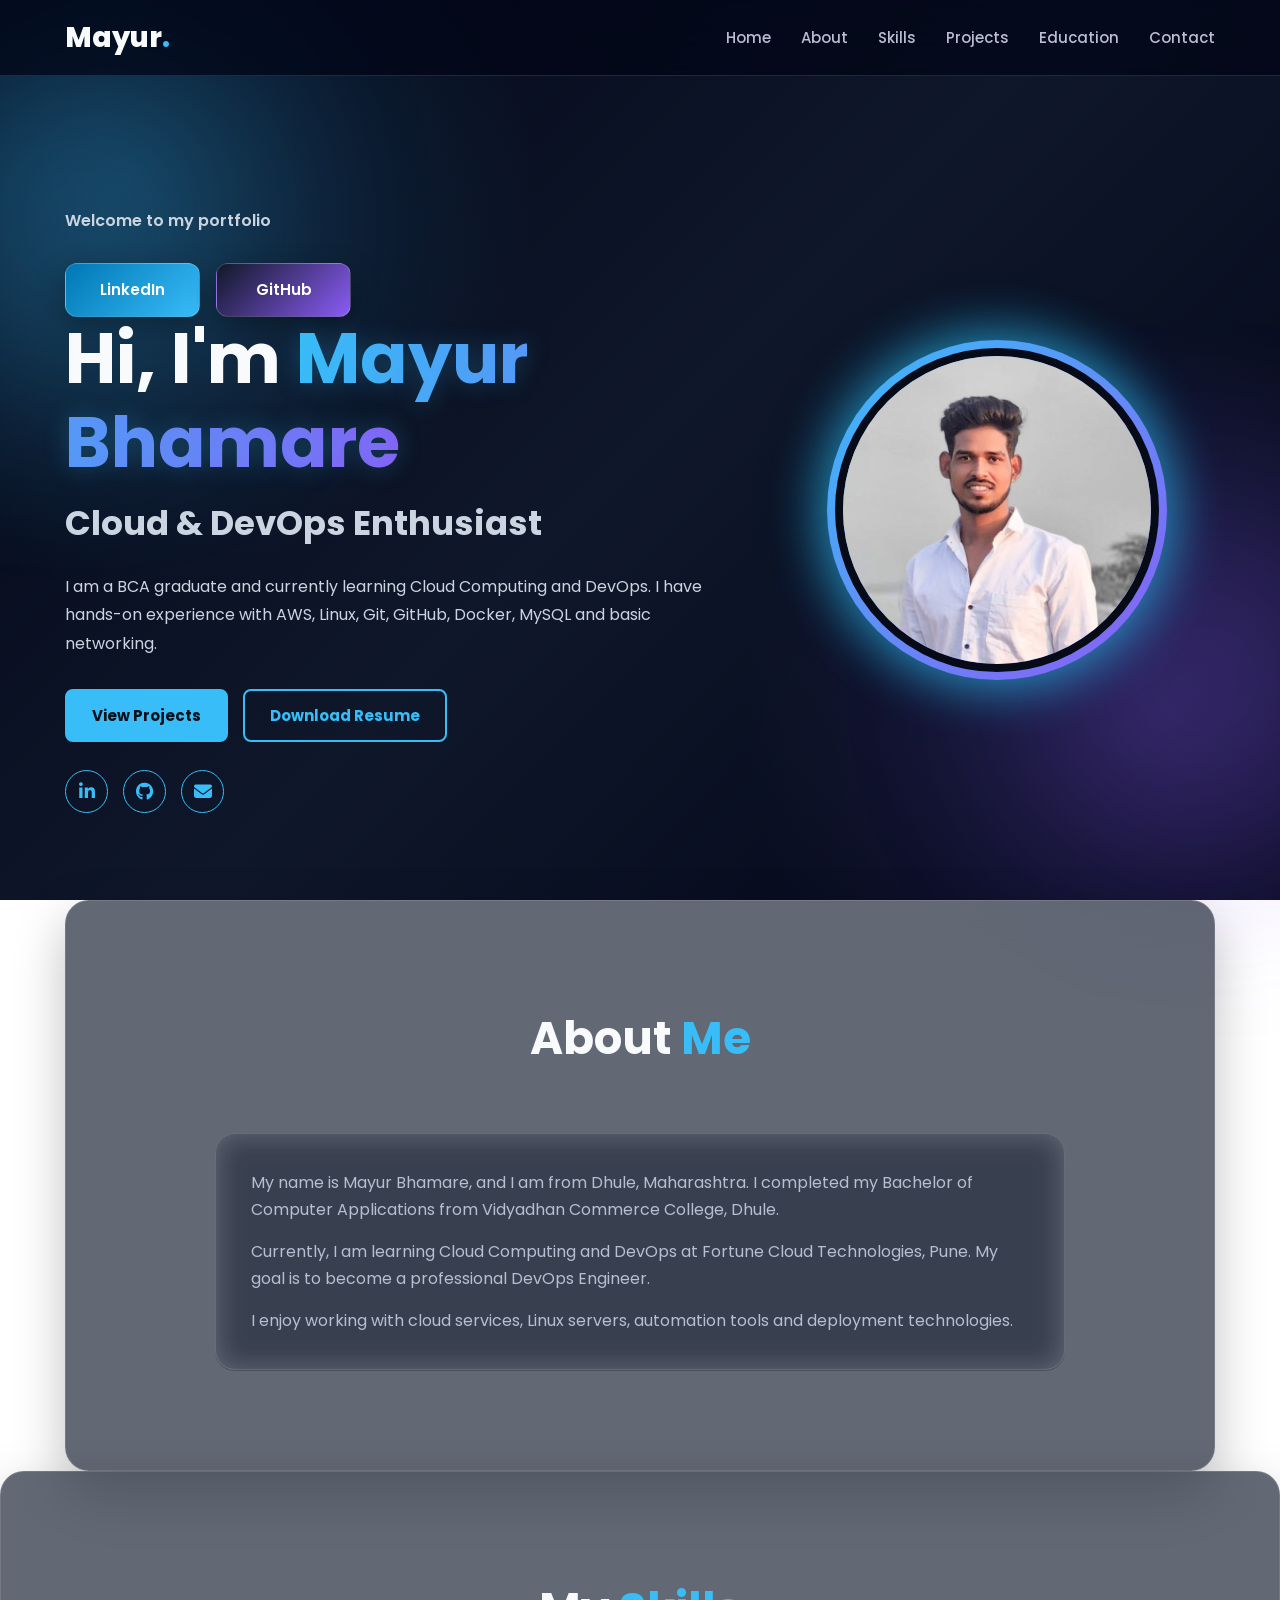
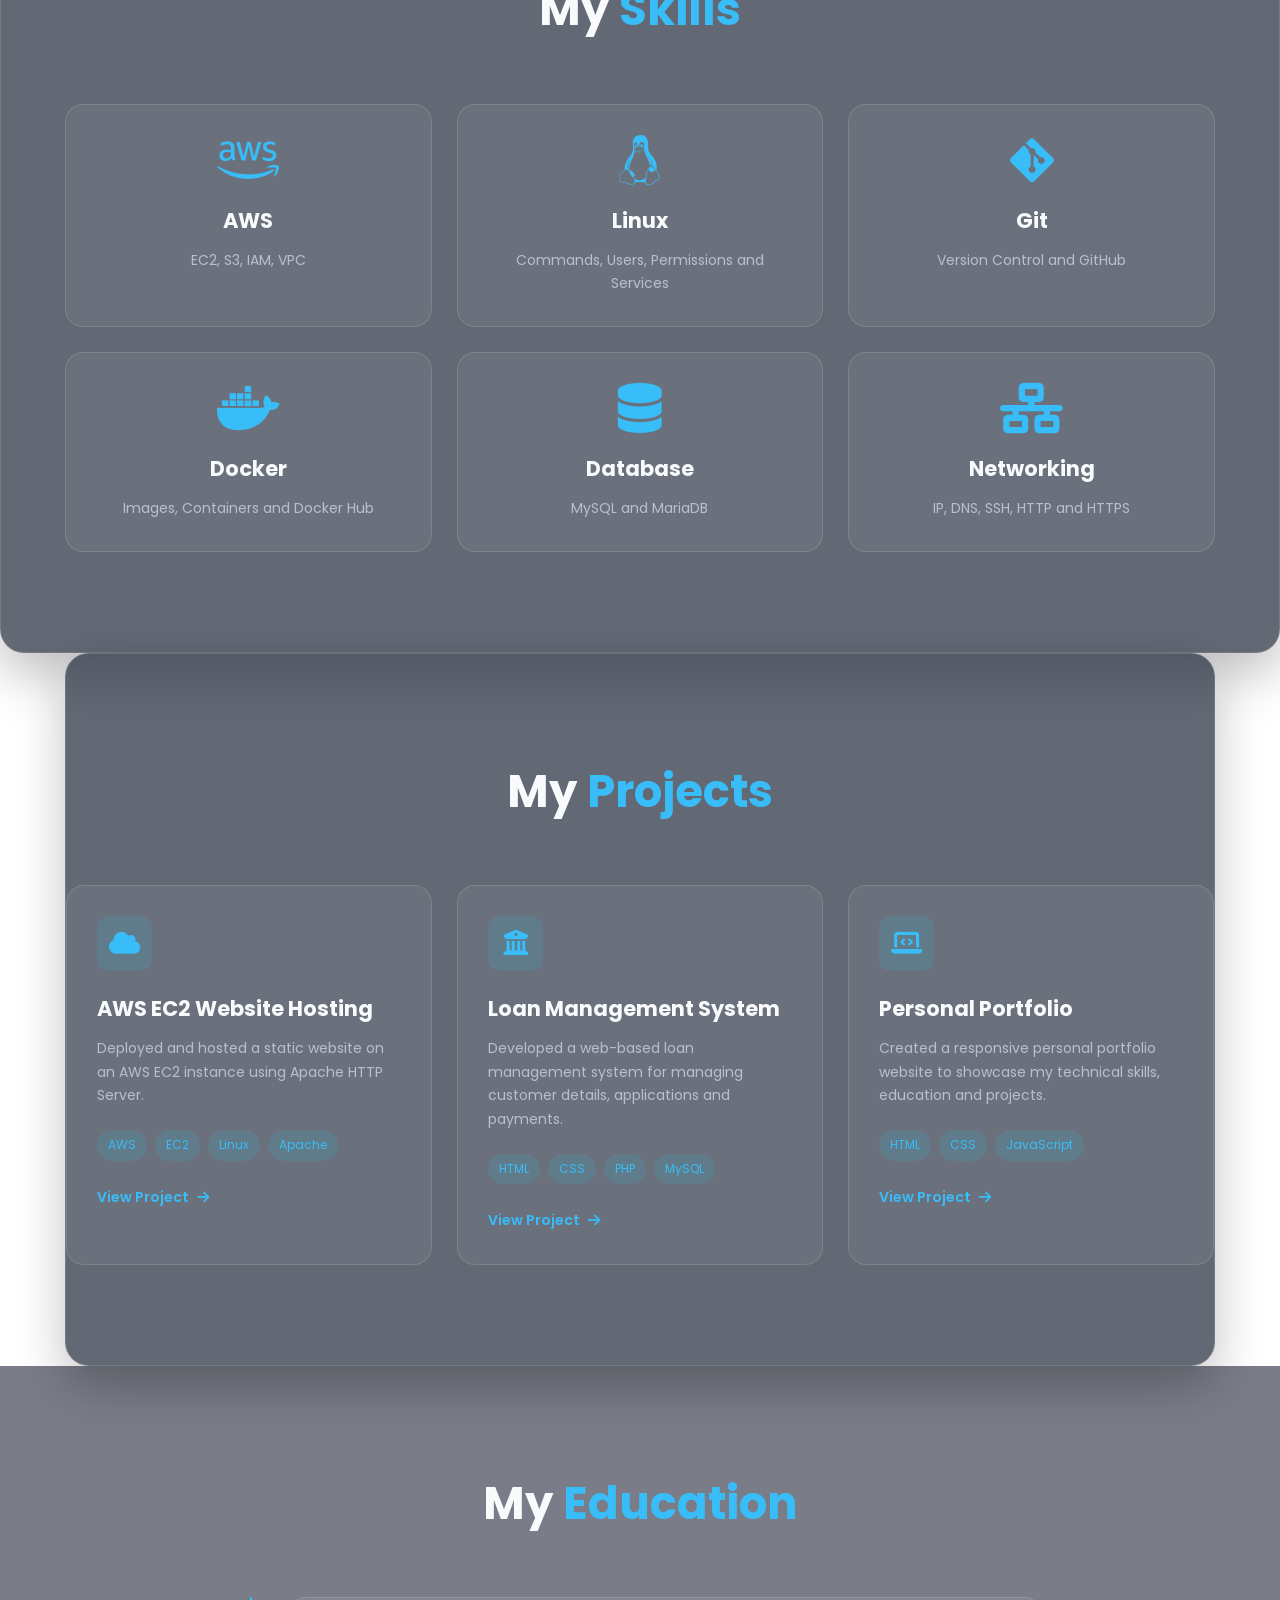
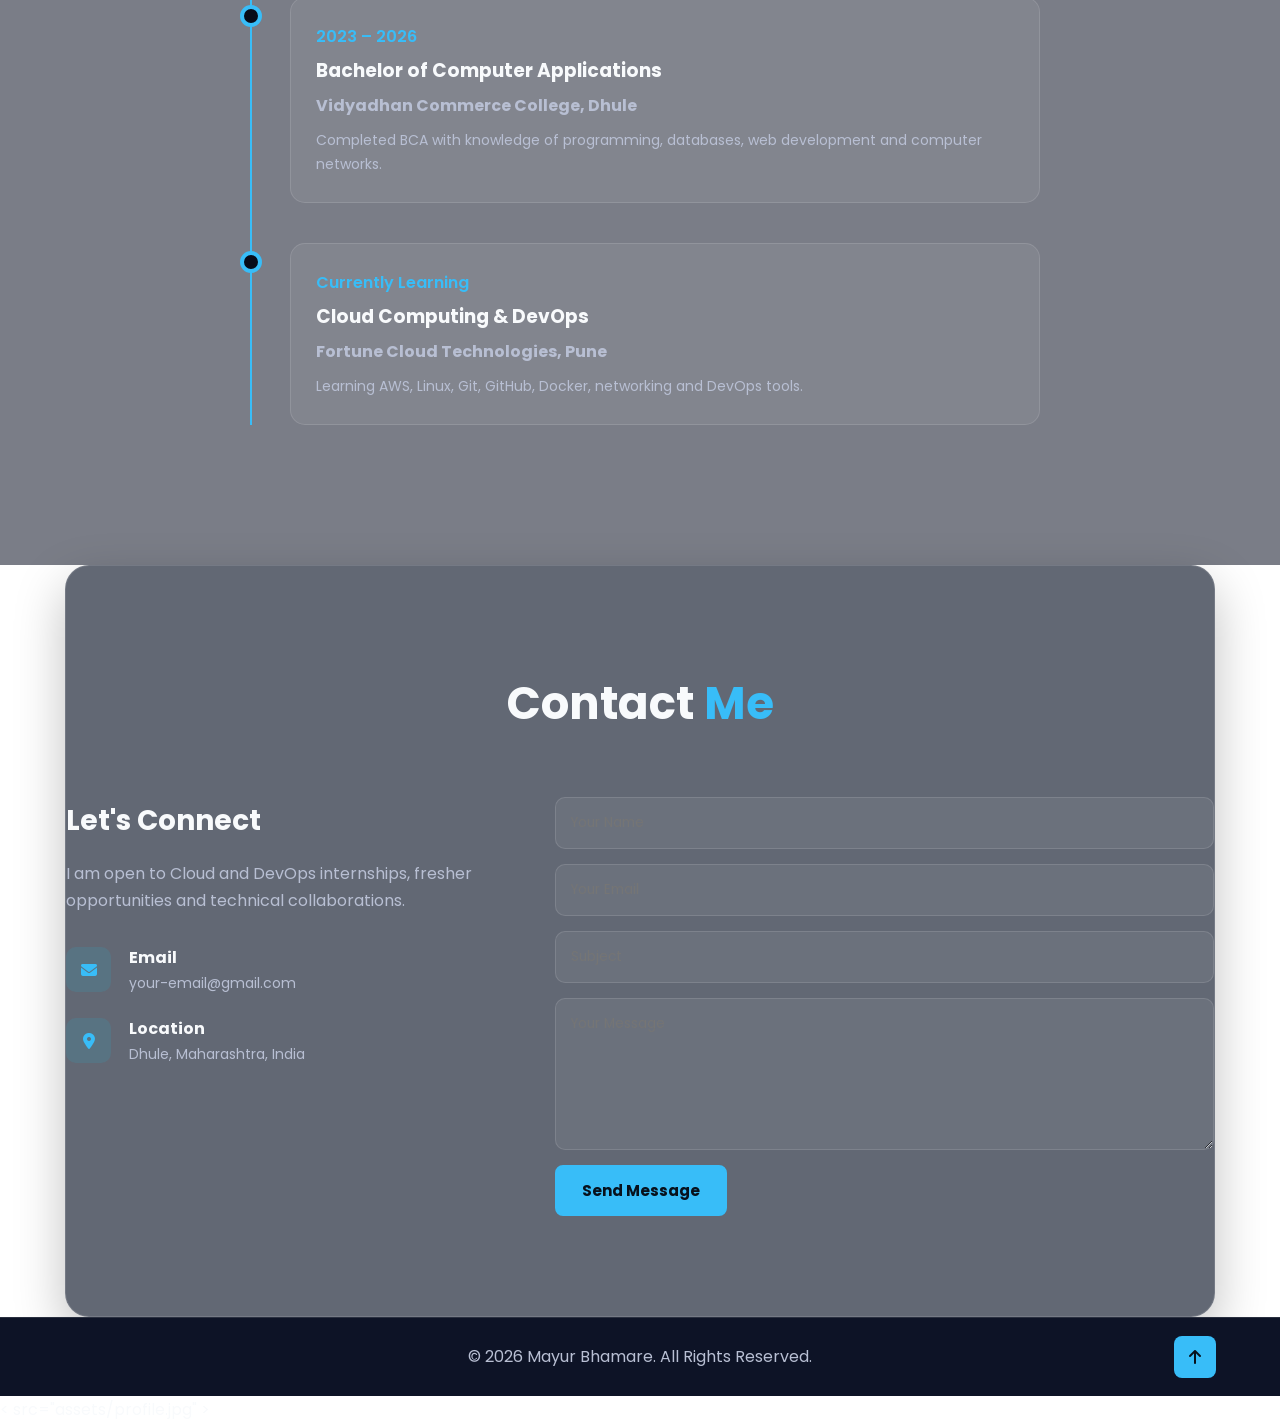
<file: index.html>
<!DOCTYPE html>
<html lang="en">
<head>
    <meta charset="UTF-8">

    <meta name="viewport" content="width=device-width, initial-scale=1.0">

    <title>Mayur Bhamare | Cloud & DevOps Portfolio</title>

    <link rel="stylesheet" href="style.css">

    <!-- Font Awesome Icons -->
    <link
        rel="stylesheet"
        href="https://cdnjs.cloudflare.com/ajax/libs/font-awesome/6.5.2/css/all.min.css"
    >
</head>

<body>

    <!-- Navbar -->
    <header>
        <nav class="navbar">

            <a href="#home" class="logo">
                Mayur<span>.</span>
            </a>

            <ul class="nav-links" id="navLinks">
                <li><a href="#home">Home</a></li>
                <li><a href="#about">About</a></li>
                <li><a href="#skills">Skills</a></li>
                <li><a href="#projects">Projects</a></li>
                <li><a href="#education">Education</a></li>
                <li><a href="#contact">Contact</a></li>
            </ul>

            <div class="menu-icon" id="menuIcon">
                <i class="fa-solid fa-bars"></i>
            </div>

        </nav>
    </header>

    <!-- Home Section -->
    <section class="home" id="home">

        <div class="home-content">

            <p class="welcome-text">Welcome to my portfolio</p>

<div class="social-buttons">

    <a href="https://www.linkedin.com/in/mayur-bhamare-244162415"
       target="_blank"
       rel="noopener noreferrer"
       class="social-btn linkedin-btn">
        LinkedIn
    </a>

    <a href="https://github.com/mayurbhamare376-ship-it"
       target="_blank"
       rel="noopener noreferrer"
       class="social-btn github-btn">
        GitHub
    </a>

</div>
            <h1>
                Hi, I'm <span>Mayur Bhamare</span>
            </h1>

            <h2>
                Cloud & DevOps Enthusiast
            </h2>

            <p>
                I am a BCA graduate and currently learning Cloud Computing
                and DevOps. I have hands-on experience with AWS, Linux,
                Git, GitHub, Docker, MySQL and basic networking.
            </p>

            <div class="home-buttons">

                <a href="#projects" class="btn">
                    View Projects
                </a>

                <a
                    href="assets/resume.pdf"
                    class="btn btn-outline"
                    download
                >
                    Download Resume
                </a>

            </div>

            <div class="social-icons">

                <a
                    href=https://www.linkedin.com/in/mayur-bhamare-244162415?utm_source=share_via&utm_content=profile&utm_medium=member_android"/"
                    target="_blank"
                    aria-label="LinkedIn"
                >
                    <i class="fa-brands fa-linkedin-in"></i>
                </a>

                <a
                    href="https://github.com/"
                    target="_blank"
                    aria-label="GitHub"
                >
                    <i class="fa-brands fa-github"></i>
                </a>

                <a
                    href="mailto:mayurbhamare376@gmail.com"
                    aria-label="Email"
                >
                    <i class="fa-solid fa-envelope"></i>
                </a>

            </div>

        </div>

        <div class="home-image">
            <div class="image-border">
                <img
                    src="assets/profile.jpg"
                    alt="Mayur Bhamare Profile Photo"
                >
            </div>
        </div>

    </section>

    <!-- About Section -->
    <section class="section" id="about">

        <h2 class="section-title">
            About <span>Me</span>
        </h2>

        <div class="about-container">

            <div class="about-card">

                <p>
                    My name is Mayur Bhamare, and I am from Dhule,
                    Maharashtra. I completed my Bachelor of Computer
                    Applications from Vidyadhan Commerce College, Dhule.
                </p>

                <p>
                    Currently, I am learning Cloud Computing and DevOps
                    at Fortune Cloud Technologies, Pune. My goal is to
                    become a professional DevOps Engineer.
                </p>

                <p>
                    I enjoy working with cloud services, Linux servers,
                    automation tools and deployment technologies.
                </p>

            </div>

        </div>

    </section>

    <!-- Skills Section -->
    <section class="section skills-section" id="skills">

        <h2 class="section-title">
            My <span>Skills</span>
        </h2>

        <div class="skills-container">

            <div class="skill-card">
                <i class="fa-brands fa-aws"></i>
                <h3>AWS</h3>
                <p>EC2, S3, IAM, VPC</p>
            </div>

            <div class="skill-card">
                <i class="fa-brands fa-linux"></i>
                <h3>Linux</h3>
                <p>Commands, Users, Permissions and Services</p>
            </div>

            <div class="skill-card">
                <i class="fa-brands fa-git-alt"></i>
                <h3>Git</h3>
                <p>Version Control and GitHub</p>
            </div>

            <div class="skill-card">
                <i class="fa-brands fa-docker"></i>
                <h3>Docker</h3>
                <p>Images, Containers and Docker Hub</p>
            </div>

            <div class="skill-card">
                <i class="fa-solid fa-database"></i>
                <h3>Database</h3>
                <p>MySQL and MariaDB</p>
            </div>

            <div class="skill-card">
                <i class="fa-solid fa-network-wired"></i>
                <h3>Networking</h3>
                <p>IP, DNS, SSH, HTTP and HTTPS</p>
            </div>

        </div>

    </section>

    <!-- Projects Section -->
    <section class="section" id="projects">

        <h2 class="section-title">
            My <span>Projects</span>
        </h2>

        <div class="projects-container">

            <div class="project-card">

                <div class="project-icon">
                    <i class="fa-solid fa-cloud"></i>
                </div>

                <h3>AWS EC2 Website Hosting</h3>

                <p>
                    Deployed and hosted a static website on an AWS EC2
                    instance using Apache HTTP Server.
                </p>

                <div class="project-tags">
                    <span>AWS</span>
                    <span>EC2</span>
                    <span>Linux</span>
                    <span>Apache</span>
                </div>

                <a href="#" class="project-link">
                    View Project
                    <i class="fa-solid fa-arrow-right"></i>
                </a>

            </div>

            <div class="project-card">

                <div class="project-icon">
                    <i class="fa-solid fa-building-columns"></i>
                </div>

                <h3>Loan Management System</h3>

                <p>
                    Developed a web-based loan management system for
                    managing customer details, applications and payments.
                </p>

                <div class="project-tags">
                    <span>HTML</span>
                    <span>CSS</span>
                    <span>PHP</span>
                    <span>MySQL</span>
                </div>

                <a href="#" class="project-link">
                    View Project
                    <i class="fa-solid fa-arrow-right"></i>
                </a>

            </div>

            <div class="project-card">

                <div class="project-icon">
                    <i class="fa-solid fa-laptop-code"></i>
                </div>

                <h3>Personal Portfolio</h3>

                <p>
                    Created a responsive personal portfolio website to
                    showcase my technical skills, education and projects.
                </p>

                <div class="project-tags">
                    <span>HTML</span>
                    <span>CSS</span>
                    <span>JavaScript</span>
                </div>

                <a href="#" class="project-link">
                    View Project
                    <i class="fa-solid fa-arrow-right"></i>
                </a>

            </div>

        </div>

    </section>

    <!-- Education Section -->
    <section class="section education-section" id="education">

        <h2 class="section-title">
            My <span>Education</span>
        </h2>

        <div class="timeline">

            <div class="timeline-item">

                <span class="timeline-dot"></span>

                <div class="timeline-content">

                    <p class="year">2023 – 2026</p>

                    <h3>Bachelor of Computer Applications</h3>

                    <h4>Vidyadhan Commerce College, Dhule</h4>

                    <p>
                        Completed BCA with knowledge of programming,
                        databases, web development and computer networks.
                    </p>

                </div>

            </div>

            <div class="timeline-item">

                <span class="timeline-dot"></span>

                <div class="timeline-content">

                    <p class="year">Currently Learning</p>

                    <h3>Cloud Computing & DevOps</h3>

                    <h4>Fortune Cloud Technologies, Pune</h4>

                    <p>
                        Learning AWS, Linux, Git, GitHub, Docker,
                        networking and DevOps tools.
                    </p>

                </div>

            </div>

        </div>

    </section>

    <!-- Contact Section -->
    <section class="section contact-section" id="contact">

        <h2 class="section-title">
            Contact <span>Me</span>
        </h2>

        <div class="contact-container">

            <div class="contact-info">

                <h3>Let's Connect</h3>

                <p>
                    I am open to Cloud and DevOps internships,
                    fresher opportunities and technical collaborations.
                </p>

                <div class="contact-item">
                    <i class="fa-solid fa-envelope"></i>

                    <div>
                        <h4>Email</h4>
                        <p>your-email@gmail.com</p>
                    </div>
                </div>

                <div class="contact-item">
                    <i class="fa-solid fa-location-dot"></i>

                    <div>
                        <h4>Location</h4>
                        <p>Dhule, Maharashtra, India</p>
                    </div>
                </div>

            </div>

            <form class="contact-form">

                <input
                    type="text"
                    placeholder="Your Name"
                    required
                >

                <input
                    type="email"
                    placeholder="Your Email"
                    required
                >

                <input
                    type="text"
                    placeholder="Subject"
                    required
                >

                <textarea
                    rows="6"
                    placeholder="Your Message"
                    required
                ></textarea>

                <button type="submit" class="btn">
                    Send Message
                </button>

            </form>

        </div>

    </section>

    <!-- Footer -->
    <footer>

        <p>
            © <span id="currentYear"></span> Mayur Bhamare.
            All Rights Reserved.
        </p>

        <a href="#home" class="top-button">
            <i class="fa-solid fa-arrow-up"></i>
        </a>

    </footer>

    <script src="script.js"></script>

</body>
</html>
< src="assets/profile.jpg" >
</file>
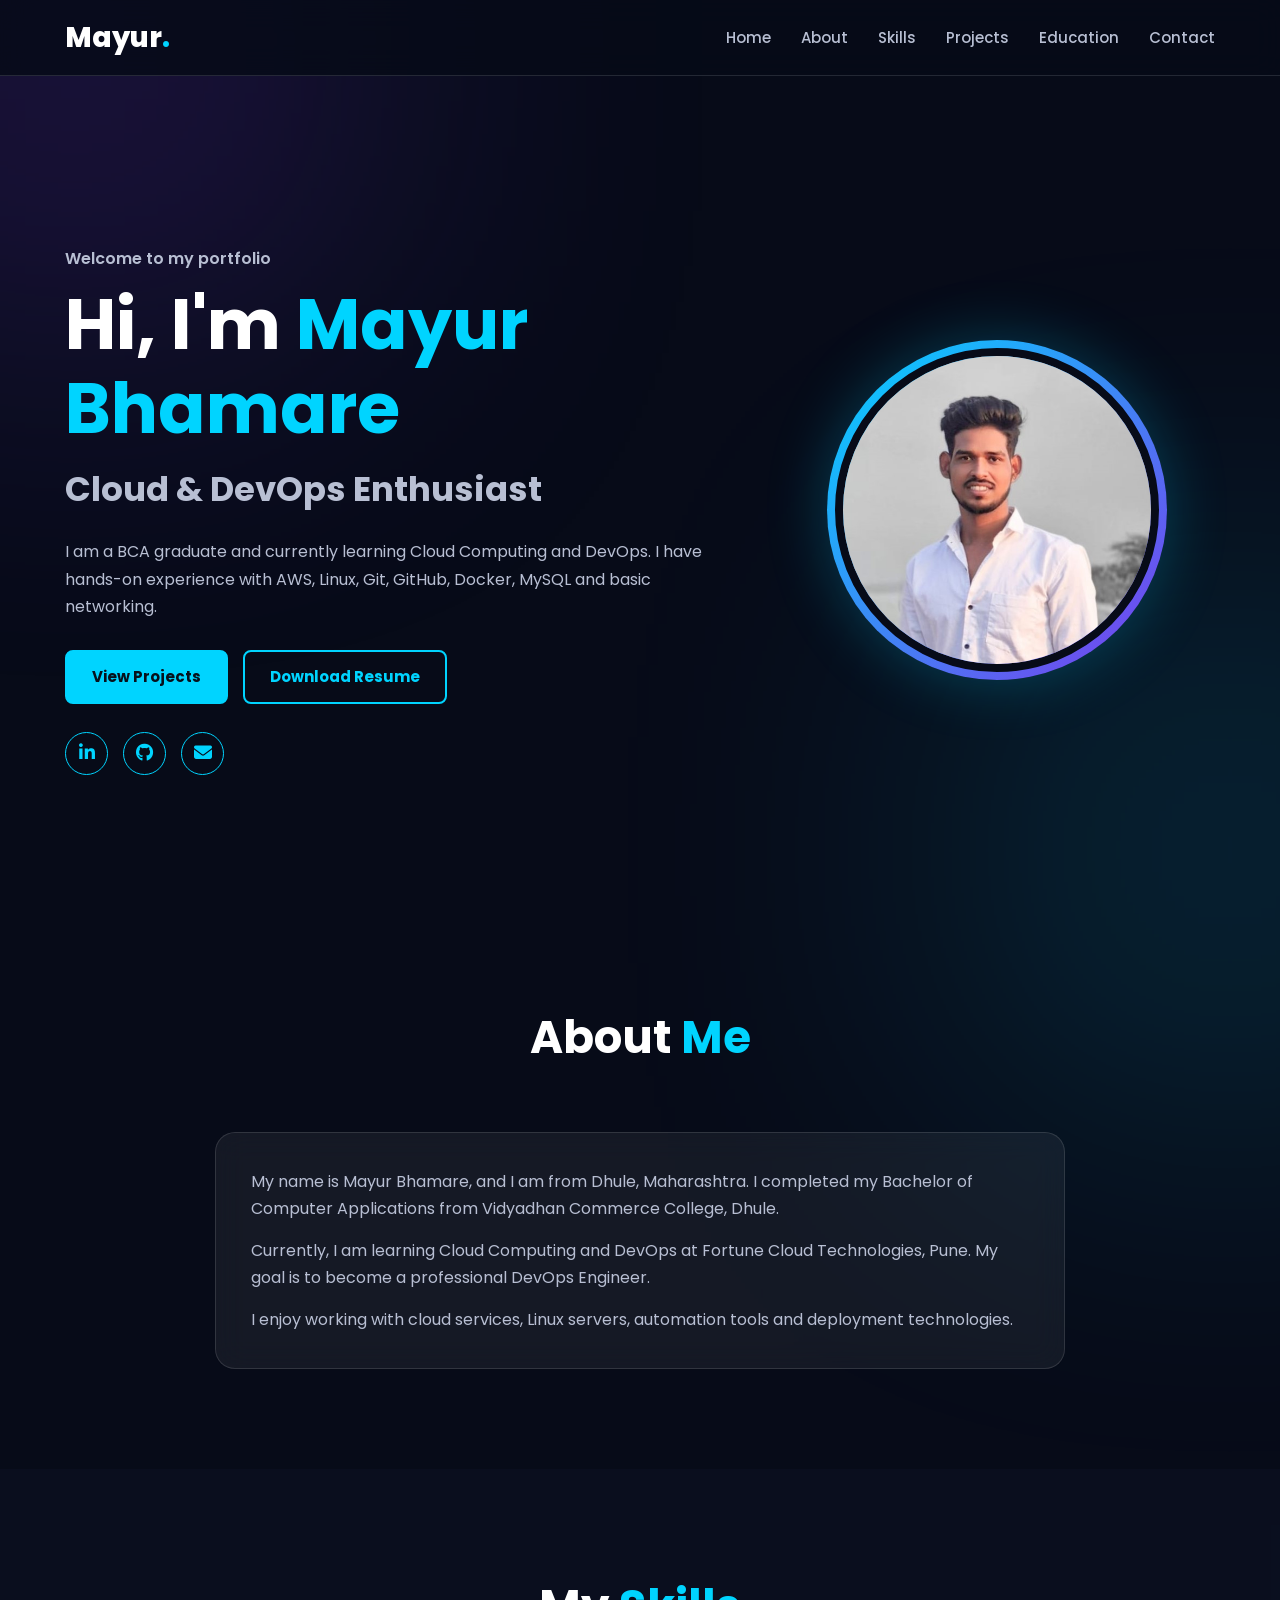
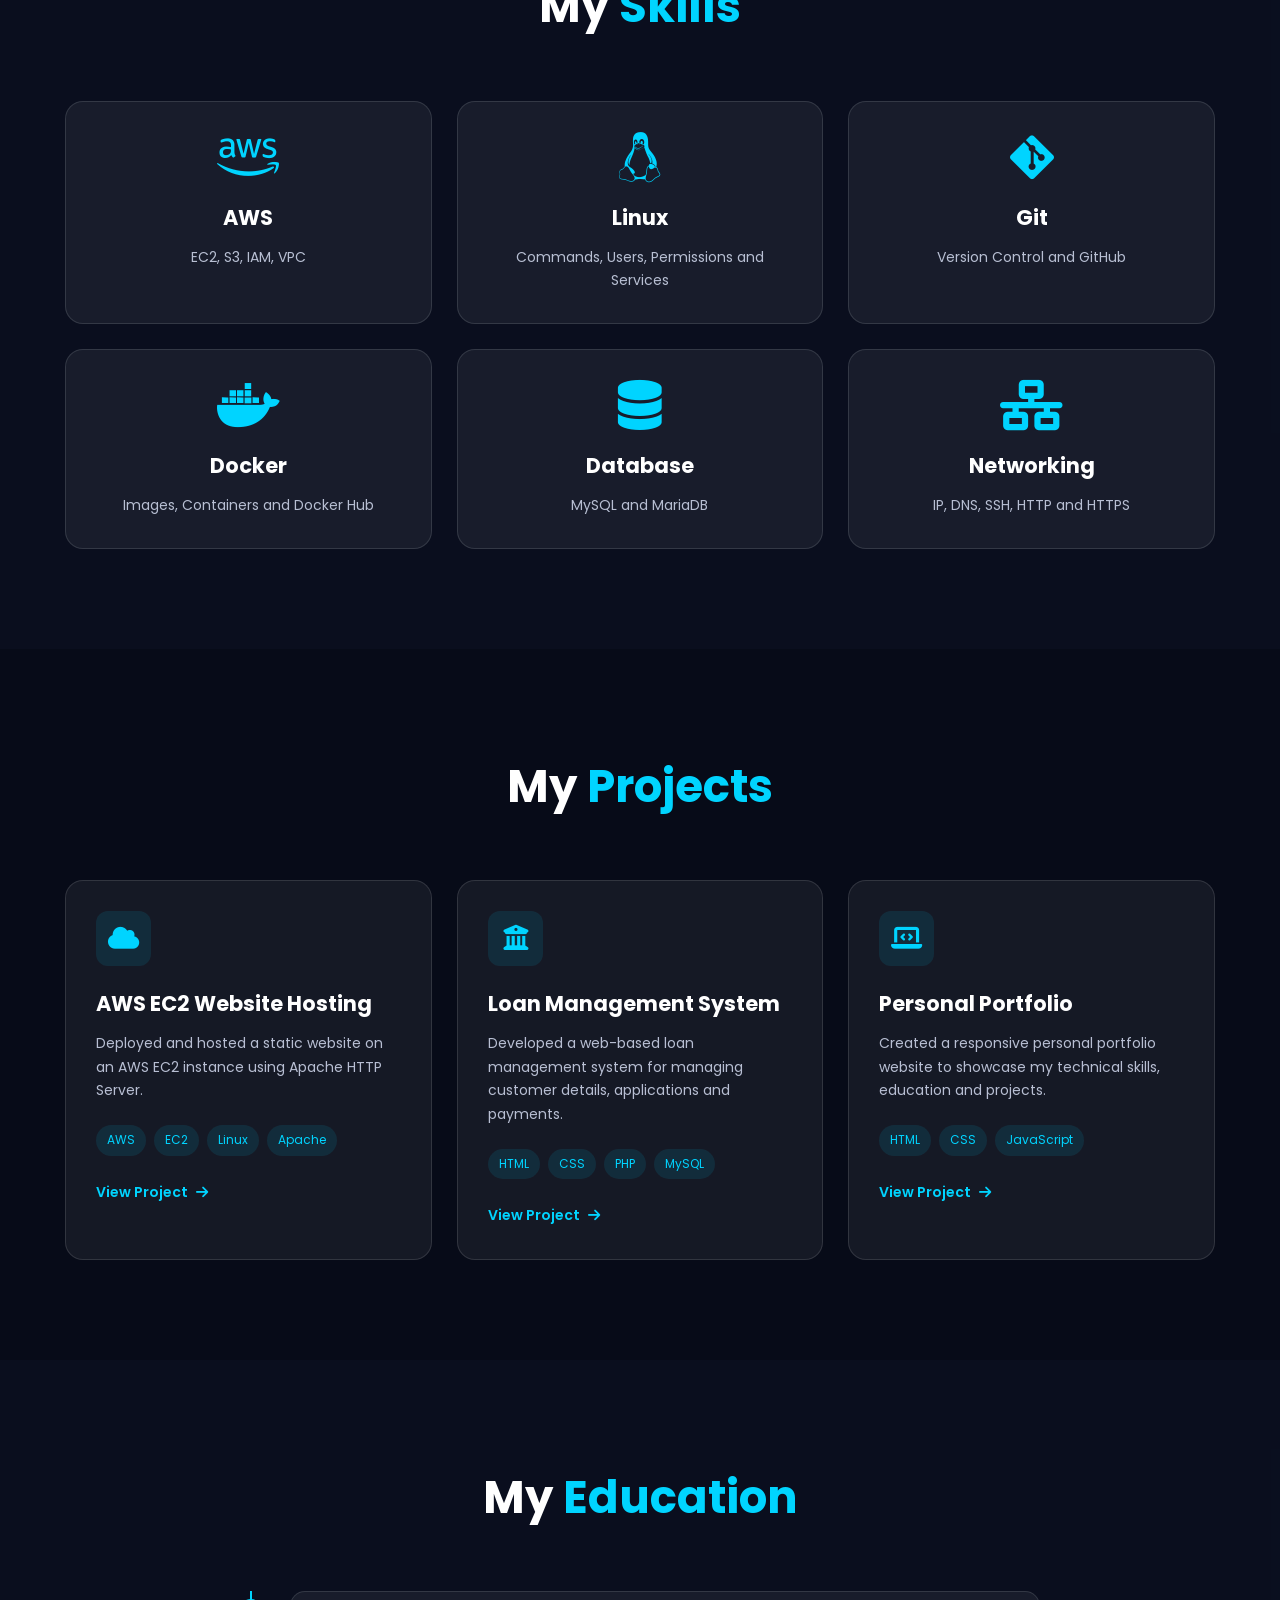
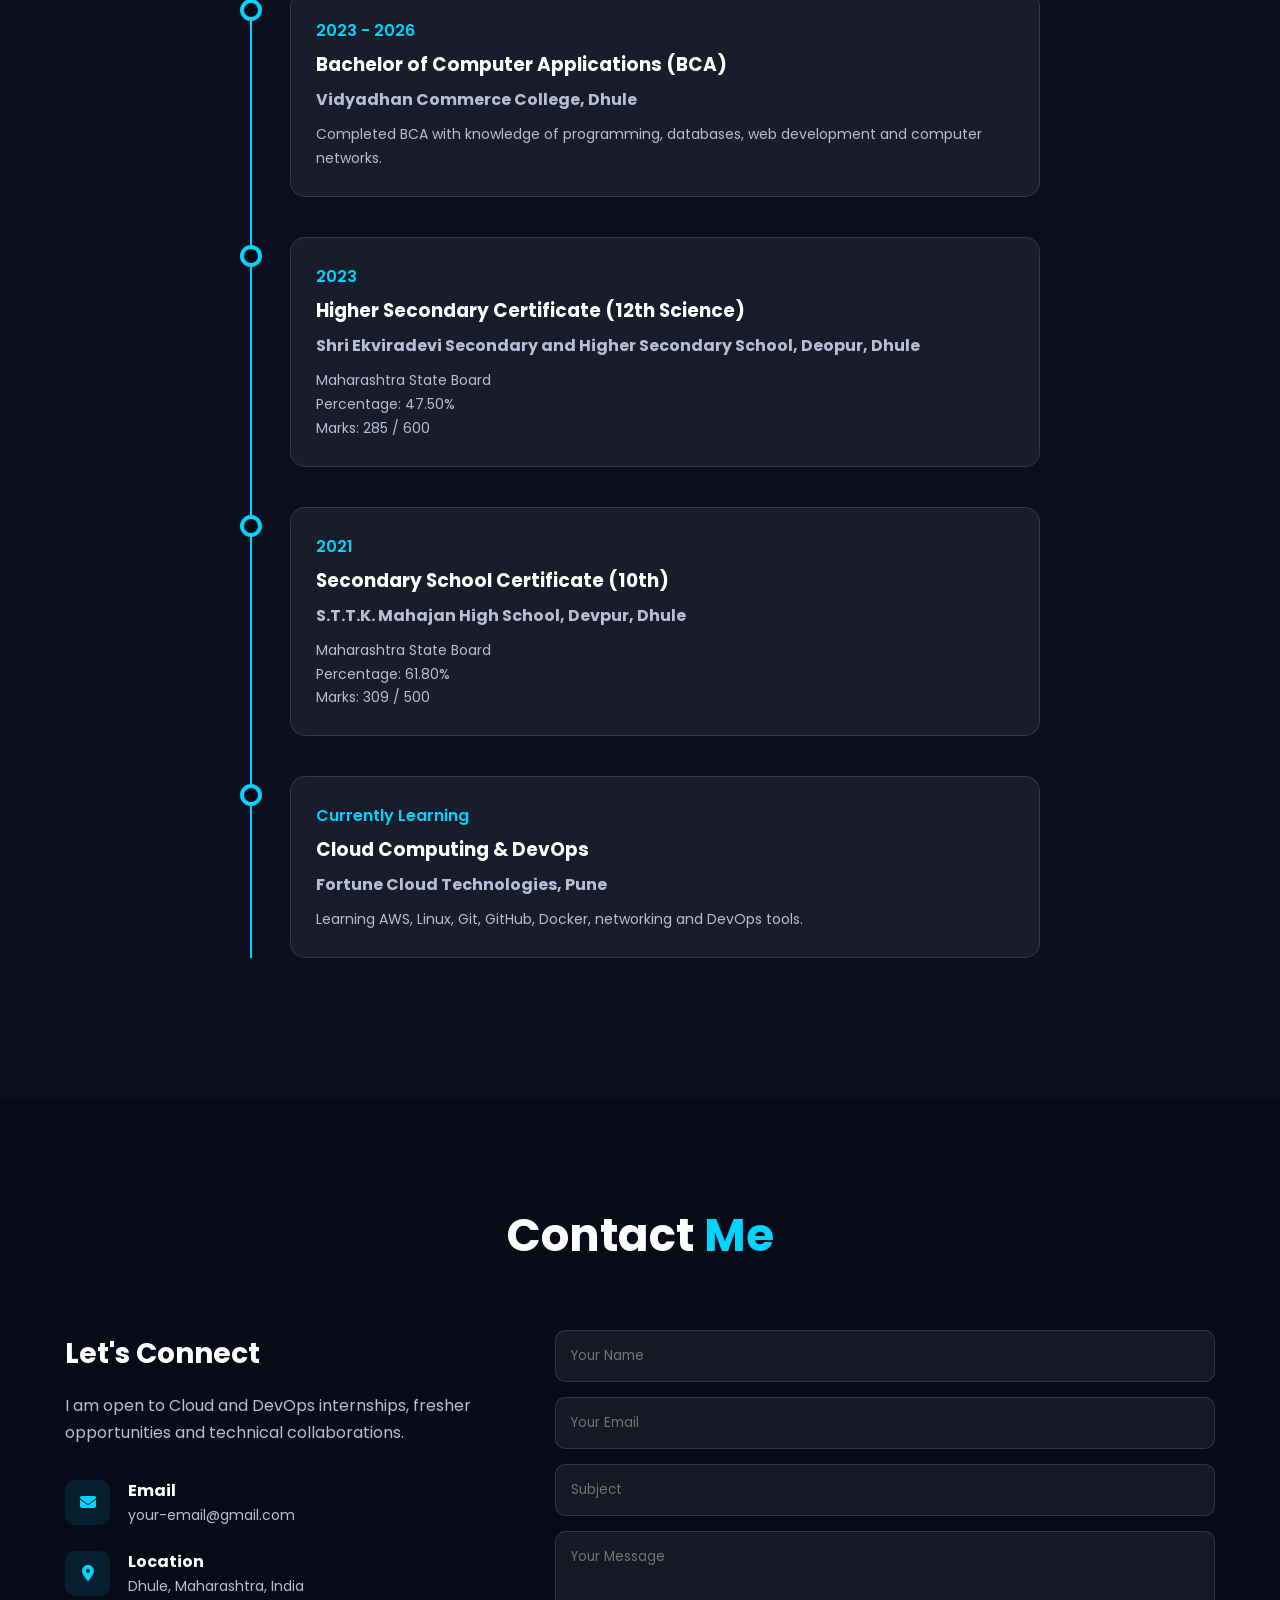
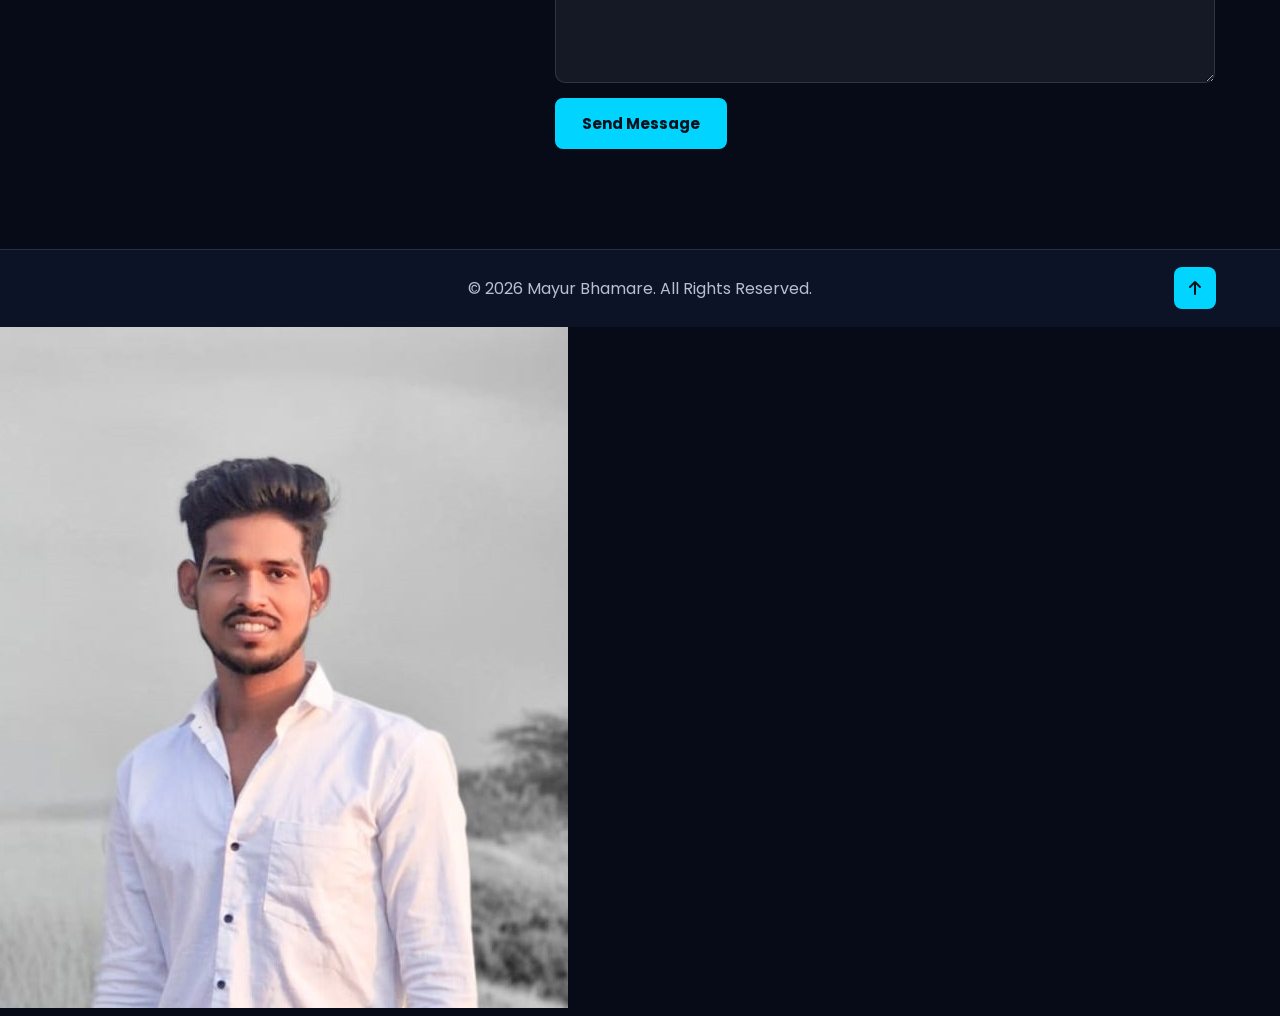
<file: mayur-portfolio/index.html>
<!DOCTYPE html>
<html lang="en">
<head>
    <meta charset="UTF-8">

    <meta name="viewport" content="width=device-width, initial-scale=1.0">

    <title>Mayur Bhamare | Cloud & DevOps Portfolio</title>

    <link rel="stylesheet" href="style.css">

    <!-- Font Awesome Icons -->
    <link
        rel="stylesheet"
        href="https://cdnjs.cloudflare.com/ajax/libs/font-awesome/6.5.2/css/all.min.css"
    >
</head>

<body>

    <!-- Navbar -->
    <header>
        <nav class="navbar">

            <a href="#home" class="logo">
                Mayur<span>.</span>
            </a>

            <ul class="nav-links" id="navLinks">
                <li><a href="#home">Home</a></li>
                <li><a href="#about">About</a></li>
                <li><a href="#skills">Skills</a></li>
                <li><a href="#projects">Projects</a></li>
                <li><a href="#education">Education</a></li>
                <li><a href="#contact">Contact</a></li>
            </ul>

            <div class="menu-icon" id="menuIcon">
                <i class="fa-solid fa-bars"></i>
            </div>

        </nav>
    </header>

    <!-- Home Section -->
    <section class="home" id="home">

        <div class="home-content">

            <p class="welcome-text">Welcome to my portfolio</p>

            <h1>
                Hi, I'm <span>Mayur Bhamare</span>
            </h1>

            <h2>
                Cloud & DevOps Enthusiast
            </h2>

            <p>
                I am a BCA graduate and currently learning Cloud Computing
                and DevOps. I have hands-on experience with AWS, Linux,
                Git, GitHub, Docker, MySQL and basic networking.
            </p>

            <div class="home-buttons">

                <a href="#projects" class="btn">
                    View Projects
                </a>

                <a
                    href="assets/resume.pdf"
                    class="btn btn-outline"
                    download
                >
                    Download Resume
                </a>

            </div>

            <div class="social-icons">

                <a
                    href=https://www.linkedin.com/in/mayur-bhamare-244162415?utm_source=share_via&utm_content=profile&utm_medium=member_android"/"
                    target="_blank"
                    aria-label="LinkedIn"
                >
                    <i class="fa-brands fa-linkedin-in"></i>
                </a>

                <a
                    href="https://github.com/"
                    target="_blank"
                    aria-label="GitHub"
                >
                    <i class="fa-brands fa-github"></i>
                </a>

                <a
                    href="mailto:mayurbhamare376@gmail.com"
                    aria-label="Email"
                >
                    <i class="fa-solid fa-envelope"></i>
                </a>

            </div>

        </div>

        <div class="home-image">
            <div class="image-border">
                <img
                    src="assets/profile.jpg"
                    alt="Mayur Bhamare Profile Photo"
                >
            </div>
        </div>

    </section>

    <!-- About Section -->
    <section class="section" id="about">

        <h2 class="section-title">
            About <span>Me</span>
        </h2>

        <div class="about-container">

            <div class="about-card">

                <p>
                    My name is Mayur Bhamare, and I am from Dhule,
                    Maharashtra. I completed my Bachelor of Computer
                    Applications from Vidyadhan Commerce College, Dhule.
                </p>

                <p>
                    Currently, I am learning Cloud Computing and DevOps
                    at Fortune Cloud Technologies, Pune. My goal is to
                    become a professional DevOps Engineer.
                </p>

                <p>
                    I enjoy working with cloud services, Linux servers,
                    automation tools and deployment technologies.
                </p>

            </div>

        </div>

    </section>

    <!-- Skills Section -->
    <section class="section skills-section" id="skills">

        <h2 class="section-title">
            My <span>Skills</span>
        </h2>

        <div class="skills-container">

            <div class="skill-card">
                <i class="fa-brands fa-aws"></i>
                <h3>AWS</h3>
                <p>EC2, S3, IAM, VPC</p>
            </div>

            <div class="skill-card">
                <i class="fa-brands fa-linux"></i>
                <h3>Linux</h3>
                <p>Commands, Users, Permissions and Services</p>
            </div>

            <div class="skill-card">
                <i class="fa-brands fa-git-alt"></i>
                <h3>Git</h3>
                <p>Version Control and GitHub</p>
            </div>

            <div class="skill-card">
                <i class="fa-brands fa-docker"></i>
                <h3>Docker</h3>
                <p>Images, Containers and Docker Hub</p>
            </div>

            <div class="skill-card">
                <i class="fa-solid fa-database"></i>
                <h3>Database</h3>
                <p>MySQL and MariaDB</p>
            </div>

            <div class="skill-card">
                <i class="fa-solid fa-network-wired"></i>
                <h3>Networking</h3>
                <p>IP, DNS, SSH, HTTP and HTTPS</p>
            </div>

        </div>

    </section>

    <!-- Projects Section -->
    <section class="section" id="projects">

        <h2 class="section-title">
            My <span>Projects</span>
        </h2>

        <div class="projects-container">

            <div class="project-card">

                <div class="project-icon">
                    <i class="fa-solid fa-cloud"></i>
                </div>

                <h3>AWS EC2 Website Hosting</h3>

                <p>
                    Deployed and hosted a static website on an AWS EC2
                    instance using Apache HTTP Server.
                </p>

                <div class="project-tags">
                    <span>AWS</span>
                    <span>EC2</span>
                    <span>Linux</span>
                    <span>Apache</span>
                </div>

                <a href="#" class="project-link">
                    View Project
                    <i class="fa-solid fa-arrow-right"></i>
                </a>

            </div>

            <div class="project-card">

                <div class="project-icon">
                    <i class="fa-solid fa-building-columns"></i>
                </div>

                <h3>Loan Management System</h3>

                <p>
                    Developed a web-based loan management system for
                    managing customer details, applications and payments.
                </p>

                <div class="project-tags">
                    <span>HTML</span>
                    <span>CSS</span>
                    <span>PHP</span>
                    <span>MySQL</span>
                </div>

                <a href="#" class="project-link">
                    View Project
                    <i class="fa-solid fa-arrow-right"></i>
                </a>

            </div>

            <div class="project-card">

                <div class="project-icon">
                    <i class="fa-solid fa-laptop-code"></i>
                </div>

                <h3>Personal Portfolio</h3>

                <p>
                    Created a responsive personal portfolio website to
                    showcase my technical skills, education and projects.
                </p>

                <div class="project-tags">
                    <span>HTML</span>
                    <span>CSS</span>
                    <span>JavaScript</span>
                </div>

                <a href="#" class="project-link">
                    View Project
                    <i class="fa-solid fa-arrow-right"></i>
                </a>

            </div>

        </div>

    </section>

    <!-- Education Section -->
    <section class="section education-section" id="education">

        <h2 class="section-title">
            My <span>Education</span>
        </h2>

        <div class="timeline">

            <!-- BCA -->
            <div class="timeline-item">

                <span class="timeline-dot"></span>

                <div class="timeline-content">

                    <p class="year">2023 - 2026</p>

                    <h3>Bachelor of Computer Applications (BCA)</h3>

                    <h4>Vidyadhan Commerce College, Dhule</h4>

                    <p>
                        Completed BCA with knowledge of programming,
                        databases, web development and computer networks.
                    </p>

                </div>

            </div>

            <!-- 12th -->
            <div class="timeline-item">

                <span class="timeline-dot"></span>

                <div class="timeline-content">

                    <p class="year">2023</p>

                    <h3>Higher Secondary Certificate (12th Science)</h3>

                    <h4>
                        Shri Ekviradevi Secondary and Higher Secondary School,
                        Deopur, Dhule
                    </h4>

                    <p>
                        Maharashtra State Board<br>
                        Percentage: 47.50%<br>
                        Marks: 285 / 600
                    </p>

                </div>

            </div>

            <!-- 10th -->
            <div class="timeline-item">

                <span class="timeline-dot"></span>

                <div class="timeline-content">

                    <p class="year">2021</p>

                    <h3>Secondary School Certificate (10th)</h3>

                    <h4>S.T.T.K. Mahajan High School, Devpur, Dhule</h4>

                    <p>
                        Maharashtra State Board<br>
                        Percentage: 61.80%<br>
                        Marks: 309 / 500
                    </p>

                </div>

            </div>

            <!-- Cloud and DevOps Course -->
            <div class="timeline-item">

                <span class="timeline-dot"></span>

                <div class="timeline-content">

                    <p class="year">Currently Learning</p>

                    <h3>Cloud Computing &amp; DevOps</h3>

                    <h4>Fortune Cloud Technologies, Pune</h4>

                    <p>
                        Learning AWS, Linux, Git, GitHub, Docker,
                        networking and DevOps tools.
                    </p>

                </div>

            </div>

        </div>

    </section>

    <!-- Contact Section -->
    <section class="section contact-section" id="contact">

        <h2 class="section-title">
            Contact <span>Me</span>
        </h2>

        <div class="contact-container">

            <div class="contact-info">

                <h3>Let's Connect</h3>

                <p>
                    I am open to Cloud and DevOps internships,
                    fresher opportunities and technical collaborations.
                </p>

                <div class="contact-item">
                    <i class="fa-solid fa-envelope"></i>

                    <div>
                        <h4>Email</h4>
                        <p>your-email@gmail.com</p>
                    </div>
                </div>

                <div class="contact-item">
                    <i class="fa-solid fa-location-dot"></i>

                    <div>
                        <h4>Location</h4>
                        <p>Dhule, Maharashtra, India</p>
                    </div>
                </div>

            </div>

            <form class="contact-form">

                <input
                    type="text"
                    placeholder="Your Name"
                    required
                >

                <input
                    type="email"
                    placeholder="Your Email"
                    required
                >

                <input
                    type="text"
                    placeholder="Subject"
                    required
                >

                <textarea
                    rows="6"
                    placeholder="Your Message"
                    required
                ></textarea>

                <button type="submit" class="btn">
                    Send Message
                </button>

            </form>

        </div>

    </section>

    <!-- Footer -->
    <footer>

        <p>
            © <span id="currentYear"></span> Mayur Bhamare.
            All Rights Reserved.
        </p>

        <a href="#home" class="top-button">
            <i class="fa-solid fa-arrow-up"></i>
        </a>

    </footer>

    <script src="script.js"></script>

</body>
</html>
<img src="assets/profile.jpg" alt="Mayur Bhamare Profile Photo">
</file>
<file: style.css>
@import url(
    'https://fonts.googleapis.com/css2?family=Poppins:wght@300;400;500;600;700;800&display=swap'
);

* {
    margin: 0;
    padding: 0;
    box-sizing: border-box;
    scroll-behavior: smooth;
}

:root {
    --background: #070b18;
    --second-background: #0d1326;
    --card-background: rgba(255, 255, 255, 0.06);
    --primary: #00d4ff;
    --secondary: #7c3aed;
    --text: #ffffff;
    --light-text: #b8bfd3;
    --border: rgba(255, 255, 255, 0.12);
}

body {
    font-family: "Poppins", sans-serif;
    background: var(--background);
    color: var(--text);
    line-height: 1.7;
}

body::before {
    content: "";
    position: fixed;
    width: 450px;
    height: 450px;
    top: -180px;
    left: -150px;
    background: var(--secondary);
    filter: blur(180px);
    opacity: 0.3;
    z-index: -1;
}

body::after {
    content: "";
    position: fixed;
    width: 400px;
    height: 400px;
    right: -150px;
    bottom: -150px;
    background: var(--primary);
    filter: blur(180px);
    opacity: 0.25;
    z-index: -1;
}

a {
    color: inherit;
    text-decoration: none;
}

header {
    width: 100%;
    position: fixed;
    top: 0;
    left: 0;
    background: rgba(7, 11, 24, 0.85);
    backdrop-filter: blur(15px);
    border-bottom: 1px solid var(--border);
    z-index: 1000;
}

.navbar {
    width: min(1150px, 90%);
    height: 75px;
    margin: auto;
    display: flex;
    align-items: center;
    justify-content: space-between;
}

.logo {
    font-size: 28px;
    font-weight: 800;
}

.logo span,
.section-title span,
.home-content h1 span {
    color: var(--primary);
}

.nav-links {
    display: flex;
    align-items: center;
    gap: 30px;
    list-style: none;
}

.nav-links a {
    color: var(--light-text);
    font-size: 15px;
    font-weight: 500;
    transition: 0.3s;
}

.nav-links a:hover {
    color: var(--primary);
}

.menu-icon {
    display: none;
    font-size: 25px;
    cursor: pointer;
}

.home {
    width: min(1150px, 90%);
    min-height: 100vh;
    margin: auto;
    padding-top: 120px;
    display: grid;
    grid-template-columns: 1.2fr 0.8fr;
    align-items: center;
    gap: 60px;
}

.welcome-text {
    color: var(--primary);
    font-size: 17px;
    font-weight: 600;
    margin-bottom: 10px;
}

.home-content h1 {
    font-size: clamp(40px, 6vw, 70px);
    line-height: 1.2;
    margin-bottom: 10px;
}

.home-content h2 {
    color: var(--light-text);
    font-size: clamp(22px, 3vw, 34px);
    margin-bottom: 20px;
}

.home-content > p {
    max-width: 650px;
    color: var(--light-text);
    font-size: 16px;
}

.home-buttons {
    display: flex;
    flex-wrap: wrap;
    gap: 15px;
    margin-top: 30px;
}

.btn {
    display: inline-flex;
    justify-content: center;
    align-items: center;
    padding: 12px 25px;
    border: 2px solid var(--primary);
    border-radius: 8px;
    background: var(--primary);
    color: #07111c;
    font-family: inherit;
    font-size: 15px;
    font-weight: 700;
    cursor: pointer;
    transition: 0.3s;
}

.btn:hover {
    transform: translateY(-4px);
    box-shadow: 0 10px 30px rgba(0, 212, 255, 0.3);
}

.btn-outline {
    color: var(--primary);
    background: transparent;
}

.social-icons {
    display: flex;
    gap: 15px;
    margin-top: 28px;
}

.social-icons a {
    width: 43px;
    height: 43px;
    display: grid;
    place-items: center;
    color: var(--primary);
    border: 1px solid var(--primary);
    border-radius: 50%;
    font-size: 18px;
    transition: 0.3s;
}

.social-icons a:hover {
    background: var(--primary);
    color: #07111c;
    transform: translateY(-5px);
}

.home-image {
    display: flex;
    justify-content: center;
}

.image-border {
    width: min(340px, 80vw);
    height: min(340px, 80vw);
    padding: 8px;
    border-radius: 50%;
    background: linear-gradient(
        135deg,
        var(--primary),
        var(--secondary)
    );
    box-shadow: 0 0 60px rgba(0, 212, 255, 0.25);
}

.image-border img {
    width: 100%;
    height: 100%;
    border-radius: 50%;
    object-fit: cover;
    border: 8px solid var(--background);
}

.section {
    width: min(1150px, 90%);
    margin: auto;
    padding: 100px 0;
}

.section-title {
    text-align: center;
    font-size: clamp(32px, 5vw, 45px);
    margin-bottom: 55px;
}

.about-container {
    max-width: 850px;
    margin: auto;
}

.about-card {
    padding: 35px;
    background: var(--card-background);
    border: 1px solid var(--border);
    border-radius: 20px;
    backdrop-filter: blur(15px);
}

.about-card p {
    color: var(--light-text);
    margin-bottom: 15px;
}

.about-card p:last-child {
    margin-bottom: 0;
}

.skills-section,
.education-section {
    width: 100%;
    padding-left: 5%;
    padding-right: 5%;
    background: rgba(13, 19, 38, 0.55);
}

.skills-container,
.projects-container {
    width: min(1150px, 100%);
    margin: auto;
    display: grid;
    grid-template-columns: repeat(3, 1fr);
    gap: 25px;
}

.skill-card,
.project-card {
    padding: 30px;
    background: var(--card-background);
    border: 1px solid var(--border);
    border-radius: 18px;
    transition: 0.3s;
}

.skill-card {
    text-align: center;
}

.skill-card:hover,
.project-card:hover {
    transform: translateY(-8px);
    border-color: var(--primary);
    box-shadow: 0 15px 35px rgba(0, 212, 255, 0.12);
}

.skill-card i {
    color: var(--primary);
    font-size: 50px;
    margin-bottom: 18px;
}

.skill-card h3,
.project-card h3 {
    font-size: 21px;
    margin-bottom: 10px;
}

.skill-card p,
.project-card p {
    color: var(--light-text);
    font-size: 14px;
}

.project-icon {
    width: 55px;
    height: 55px;
    display: grid;
    place-items: center;
    margin-bottom: 20px;
    color: var(--primary);
    background: rgba(0, 212, 255, 0.1);
    border-radius: 12px;
    font-size: 25px;
}

.project-tags {
    display: flex;
    flex-wrap: wrap;
    gap: 8px;
    margin: 22px 0;
}

.project-tags span {
    padding: 5px 11px;
    color: var(--primary);
    background: rgba(0, 212, 255, 0.1);
    border-radius: 20px;
    font-size: 12px;
}

.project-link {
    color: var(--primary);
    font-size: 14px;
    font-weight: 600;
}

.project-link i {
    margin-left: 5px;
}

.timeline {
    width: min(800px, 100%);
    margin: auto;
    position: relative;
}

.timeline::before {
    content: "";
    position: absolute;
    width: 2px;
    height: 100%;
    left: 10px;
    background: var(--primary);
}

.timeline-item {
    position: relative;
    padding-left: 50px;
    margin-bottom: 40px;
}

.timeline-dot {
    position: absolute;
    width: 22px;
    height: 22px;
    left: 0;
    top: 8px;
    border: 4px solid var(--primary);
    border-radius: 50%;
    background: var(--background);
}

.timeline-content {
    padding: 25px;
    background: var(--card-background);
    border: 1px solid var(--border);
    border-radius: 15px;
}

.timeline-content .year {
    color: var(--primary);
    font-weight: 600;
}

.timeline-content h3 {
    margin-top: 5px;
}

.timeline-content h4 {
    color: var(--light-text);
    margin: 5px 0 10px;
}

.timeline-content > p:last-child {
    color: var(--light-text);
    font-size: 14px;
}

.contact-container {
    display: grid;
    grid-template-columns: 0.8fr 1.2fr;
    gap: 50px;
}

.contact-info h3 {
    font-size: 28px;
    margin-bottom: 15px;
}

.contact-info > p {
    color: var(--light-text);
    margin-bottom: 30px;
}

.contact-item {
    display: flex;
    align-items: center;
    gap: 18px;
    margin-bottom: 20px;
}

.contact-item i {
    width: 45px;
    height: 45px;
    display: grid;
    place-items: center;
    color: var(--primary);
    background: rgba(0, 212, 255, 0.1);
    border-radius: 10px;
}

.contact-item p {
    color: var(--light-text);
    font-size: 14px;
}

.contact-form {
    display: flex;
    flex-direction: column;
    gap: 15px;
}

.contact-form input,
.contact-form textarea {
    width: 100%;
    padding: 15px;
    color: var(--text);
    background: var(--card-background);
    border: 1px solid var(--border);
    border-radius: 10px;
    outline: none;
    font-family: inherit;
}

.contact-form input:focus,
.contact-form textarea:focus {
    border-color: var(--primary);
}

.contact-form textarea {
    resize: vertical;
}

.contact-form .btn {
    align-self: flex-start;
}

footer {
    padding: 25px 5%;
    display: flex;
    align-items: center;
    justify-content: center;
    position: relative;
    color: var(--light-text);
    background: var(--second-background);
    border-top: 1px solid var(--border);
    text-align: center;
}

.top-button {
    width: 42px;
    height: 42px;
    position: absolute;
    right: 5%;
    display: grid;
    place-items: center;
    color: #07111c;
    background: var(--primary);
    border-radius: 8px;
}

@media screen and (max-width: 900px) {

    .menu-icon {
        display: block;
    }

    .nav-links {
        width: 100%;
        position: absolute;
        top: 75px;
        left: -100%;
        padding: 25px;
        flex-direction: column;
        background: var(--second-background);
        transition: 0.4s;
    }

    .nav-links.active {
        left: 0;
    }

    .home {
        grid-template-columns: 1fr;
        padding-top: 140px;
        padding-bottom: 80px;
        text-align: center;
    }

    .home-content {
        order: 2;
    }

    .home-image {
        order: 1;
    }

    .home-content > p {
        margin: auto;
    }

    .home-buttons,
    .social-icons {
        justify-content: center;
    }

    .skills-container,
    .projects-container {
        grid-template-columns: repeat(2, 1fr);
    }

    .contact-container {
        grid-template-columns: 1fr;
    }
}

@media screen and (max-width: 600px) {

    .skills-container,
    .projects-container {
        grid-template-columns: 1fr;
    }

    .home-content h1 {
        font-size: 42px;
    }

    .home-buttons {
        flex-direction: column;
    }

    .btn {
        width: 100%;
    }

    .section {
        padding: 75px 0;
    }

    .about-card,
    .skill-card,
    .project-card {
        padding: 24px;
    }

    .top-button {
        position: static;
        margin-left: 15px;
        flex-shrink: 0;
    }
}/* =========================
   Premium Portfolio UI
========================= */

:root {
    --primary: #38bdf8;
    --secondary: #8b5cf6;
    --dark: #050816;
    --card: rgba(15, 23, 42, 0.65);
    --border: rgba(255, 255, 255, 0.12);
    --text: #f8fafc;
    --muted: #cbd5e1;
}

html {
    scroll-behavior: smooth;
}

body {
    color: var(--text);
    background:
        radial-gradient(circle at 10% 20%, rgba(56, 189, 248, 0.18), transparent 30%),
        radial-gradient(circle at 90% 80%, rgba(139, 92, 246, 0.18), transparent 30%),
        linear-gradient(135deg, #020617, #0f172a, #020617);
    background-attachment: fixed;
    min-height: 100vh;
}

/* Animated background glow */

body::before,
body::after {
    content: "";
    position: fixed;
    width: 350px;
    height: 350px;
    border-radius: 50%;
    filter: blur(100px);
    opacity: 0.25;
    z-index: -1;
    animation: floatingGlow 8s ease-in-out infinite alternate;
}

body::before {
    background: var(--primary);
    top: 5%;
    left: -100px;
}

body::after {
    background: var(--secondary);
    bottom: 5%;
    right: -100px;
    animation-delay: 2s;
}

@keyframes floatingGlow {
    from {
        transform: translateY(0) scale(1);
    }

    to {
        transform: translateY(60px) scale(1.15);
    }
}

/* Navbar glass effect */

header {
    background: rgba(2, 6, 23, 0.75);
    backdrop-filter: blur(16px);
    -webkit-backdrop-filter: blur(16px);
    border-bottom: 1px solid var(--border);
}

.navbar a {
    position: relative;
    transition: 0.3s ease;
}

.navbar a:hover {
    color: var(--primary);
    text-shadow: 0 0 12px rgba(56, 189, 248, 0.8);
}

/* Hero heading */

.home-content h1 span {
    color: transparent;
    background: linear-gradient(90deg, var(--primary), var(--secondary));
    background-clip: text;
    -webkit-background-clip: text;
    text-shadow: 0 0 25px rgba(56, 189, 248, 0.25);
}

.home-content h2 {
    color: var(--muted);
}

.home-content p {
    color: var(--muted);
    line-height: 1.8;
}

/* LinkedIn and GitHub buttons */

.social-buttons {
    display: flex;
    flex-wrap: wrap;
    gap: 16px;
    margin-top: 28px;
}

.social-btn {
    display: inline-flex;
    align-items: center;
    justify-content: center;
    min-width: 135px;
    padding: 13px 26px;
    border-radius: 12px;
    color: white;
    font-size: 15px;
    font-weight: 600;
    text-decoration: none;
    border: 1px solid rgba(255, 255, 255, 0.18);
    box-shadow: 0 10px 30px rgba(0, 0, 0, 0.3);
    transition: transform 0.3s ease,
                box-shadow 0.3s ease,
                border-color 0.3s ease;
}

.linkedin-btn {
    background: linear-gradient(135deg, #0077b5, #38bdf8);
}

.github-btn {
    background: linear-gradient(135deg, #111827, #8b5cf6);
}

.social-btn:hover {
    transform: translateY(-5px) scale(1.03);
    border-color: rgba(255, 255, 255, 0.5);
    box-shadow:
        0 15px 35px rgba(56, 189, 248, 0.18),
        0 0 22px rgba(139, 92, 246, 0.25);
}

/* Glassmorphism sections */

#about,
#skills,
#projects,
#contact {
    background: var(--card);
    border: 1px solid var(--border);
    border-radius: 24px;
    backdrop-filter: blur(18px);
    -webkit-backdrop-filter: blur(18px);
    box-shadow: 0 20px 50px rgba(0, 0, 0, 0.25);
    transition: transform 0.35s ease,
                border-color 0.35s ease,
                box-shadow 0.35s ease;
}

#about:hover,
#skills:hover,
#projects:hover,
#contact:hover {
    transform: translateY(-5px);
    border-color: rgba(56, 189, 248, 0.35);
    box-shadow:
        0 25px 60px rgba(0, 0, 0, 0.35),
        0 0 25px rgba(56, 189, 248, 0.08);
}

/* Profile image glow */

.image-border,
.home-image,
.profile-image {
    filter: drop-shadow(0 0 24px rgba(56, 189, 248, 0.35));
}

.image-border img,
.home-image img,
.profile-image img {
    transition: transform 0.4s ease,
                filter 0.4s ease;
}

.image-border img:hover,
.home-image img:hover,
.profile-image img:hover {
    transform: scale(1.05);
    filter: brightness(1.08);
}

/* Selection colour */

::selection {
    background: var(--secondary);
    color: white;
}

/* Mobile responsive */

@media screen and (max-width: 768px) {
    .social-buttons {
        justify-content: center;
    }

    .social-btn {
        width: 100%;
        max-width: 260px;
    }

    #about,
    #skills,
    #projects,
    #contact {
        border-radius: 18px;
    }
}
</file>
<file: mayur-portfolio/style.css>
@import url(
    'https://fonts.googleapis.com/css2?family=Poppins:wght@300;400;500;600;700;800&display=swap'
);

* {
    margin: 0;
    padding: 0;
    box-sizing: border-box;
    scroll-behavior: smooth;
}

:root {
    --background: #070b18;
    --second-background: #0d1326;
    --card-background: rgba(255, 255, 255, 0.06);
    --primary: #00d4ff;
    --secondary: #7c3aed;
    --text: #ffffff;
    --light-text: #b8bfd3;
    --border: rgba(255, 255, 255, 0.12);
}

body {
    font-family: "Poppins", sans-serif;
    background: var(--background);
    color: var(--text);
    line-height: 1.7;
}

body::before {
    content: "";
    position: fixed;
    width: 450px;
    height: 450px;
    top: -180px;
    left: -150px;
    background: var(--secondary);
    filter: blur(180px);
    opacity: 0.3;
    z-index: -1;
}

body::after {
    content: "";
    position: fixed;
    width: 400px;
    height: 400px;
    right: -150px;
    bottom: -150px;
    background: var(--primary);
    filter: blur(180px);
    opacity: 0.25;
    z-index: -1;
}

a {
    color: inherit;
    text-decoration: none;
}

header {
    width: 100%;
    position: fixed;
    top: 0;
    left: 0;
    background: rgba(7, 11, 24, 0.85);
    backdrop-filter: blur(15px);
    border-bottom: 1px solid var(--border);
    z-index: 1000;
}

.navbar {
    width: min(1150px, 90%);
    height: 75px;
    margin: auto;
    display: flex;
    align-items: center;
    justify-content: space-between;
}

.logo {
    font-size: 28px;
    font-weight: 800;
}

.logo span,
.section-title span,
.home-content h1 span {
    color: var(--primary);
}

.nav-links {
    display: flex;
    align-items: center;
    gap: 30px;
    list-style: none;
}

.nav-links a {
    color: var(--light-text);
    font-size: 15px;
    font-weight: 500;
    transition: 0.3s;
}

.nav-links a:hover {
    color: var(--primary);
}

.menu-icon {
    display: none;
    font-size: 25px;
    cursor: pointer;
}

.home {
    width: min(1150px, 90%);
    min-height: 100vh;
    margin: auto;
    padding-top: 120px;
    display: grid;
    grid-template-columns: 1.2fr 0.8fr;
    align-items: center;
    gap: 60px;
}

.welcome-text {
    color: var(--primary);
    font-size: 17px;
    font-weight: 600;
    margin-bottom: 10px;
}

.home-content h1 {
    font-size: clamp(40px, 6vw, 70px);
    line-height: 1.2;
    margin-bottom: 10px;
}

.home-content h2 {
    color: var(--light-text);
    font-size: clamp(22px, 3vw, 34px);
    margin-bottom: 20px;
}

.home-content > p {
    max-width: 650px;
    color: var(--light-text);
    font-size: 16px;
}

.home-buttons {
    display: flex;
    flex-wrap: wrap;
    gap: 15px;
    margin-top: 30px;
}

.btn {
    display: inline-flex;
    justify-content: center;
    align-items: center;
    padding: 12px 25px;
    border: 2px solid var(--primary);
    border-radius: 8px;
    background: var(--primary);
    color: #07111c;
    font-family: inherit;
    font-size: 15px;
    font-weight: 700;
    cursor: pointer;
    transition: 0.3s;
}

.btn:hover {
    transform: translateY(-4px);
    box-shadow: 0 10px 30px rgba(0, 212, 255, 0.3);
}

.btn-outline {
    color: var(--primary);
    background: transparent;
}

.social-icons {
    display: flex;
    gap: 15px;
    margin-top: 28px;
}

.social-icons a {
    width: 43px;
    height: 43px;
    display: grid;
    place-items: center;
    color: var(--primary);
    border: 1px solid var(--primary);
    border-radius: 50%;
    font-size: 18px;
    transition: 0.3s;
}

.social-icons a:hover {
    background: var(--primary);
    color: #07111c;
    transform: translateY(-5px);
}

.home-image {
    display: flex;
    justify-content: center;
}

.image-border {
    width: min(340px, 80vw);
    height: min(340px, 80vw);
    padding: 8px;
    border-radius: 50%;
    background: linear-gradient(
        135deg,
        var(--primary),
        var(--secondary)
    );
    box-shadow: 0 0 60px rgba(0, 212, 255, 0.25);
}

.image-border img {
    width: 100%;
    height: 100%;
    border-radius: 50%;
    object-fit: cover;
    border: 8px solid var(--background);
}

.section {
    width: min(1150px, 90%);
    margin: auto;
    padding: 100px 0;
}

.section-title {
    text-align: center;
    font-size: clamp(32px, 5vw, 45px);
    margin-bottom: 55px;
}

.about-container {
    max-width: 850px;
    margin: auto;
}

.about-card {
    padding: 35px;
    background: var(--card-background);
    border: 1px solid var(--border);
    border-radius: 20px;
    backdrop-filter: blur(15px);
}

.about-card p {
    color: var(--light-text);
    margin-bottom: 15px;
}

.about-card p:last-child {
    margin-bottom: 0;
}

.skills-section,
.education-section {
    width: 100%;
    padding-left: 5%;
    padding-right: 5%;
    background: rgba(13, 19, 38, 0.55);
}

.skills-container,
.projects-container {
    width: min(1150px, 100%);
    margin: auto;
    display: grid;
    grid-template-columns: repeat(3, 1fr);
    gap: 25px;
}

.skill-card,
.project-card {
    padding: 30px;
    background: var(--card-background);
    border: 1px solid var(--border);
    border-radius: 18px;
    transition: 0.3s;
}

.skill-card {
    text-align: center;
}

.skill-card:hover,
.project-card:hover {
    transform: translateY(-8px);
    border-color: var(--primary);
    box-shadow: 0 15px 35px rgba(0, 212, 255, 0.12);
}

.skill-card i {
    color: var(--primary);
    font-size: 50px;
    margin-bottom: 18px;
}

.skill-card h3,
.project-card h3 {
    font-size: 21px;
    margin-bottom: 10px;
}

.skill-card p,
.project-card p {
    color: var(--light-text);
    font-size: 14px;
}

.project-icon {
    width: 55px;
    height: 55px;
    display: grid;
    place-items: center;
    margin-bottom: 20px;
    color: var(--primary);
    background: rgba(0, 212, 255, 0.1);
    border-radius: 12px;
    font-size: 25px;
}

.project-tags {
    display: flex;
    flex-wrap: wrap;
    gap: 8px;
    margin: 22px 0;
}

.project-tags span {
    padding: 5px 11px;
    color: var(--primary);
    background: rgba(0, 212, 255, 0.1);
    border-radius: 20px;
    font-size: 12px;
}

.project-link {
    color: var(--primary);
    font-size: 14px;
    font-weight: 600;
}

.project-link i {
    margin-left: 5px;
}

.timeline {
    width: min(800px, 100%);
    margin: auto;
    position: relative;
}

.timeline::before {
    content: "";
    position: absolute;
    width: 2px;
    height: 100%;
    left: 10px;
    background: var(--primary);
}

.timeline-item {
    position: relative;
    padding-left: 50px;
    margin-bottom: 40px;
}

.timeline-dot {
    position: absolute;
    width: 22px;
    height: 22px;
    left: 0;
    top: 8px;
    border: 4px solid var(--primary);
    border-radius: 50%;
    background: var(--background);
}

.timeline-content {
    padding: 25px;
    background: var(--card-background);
    border: 1px solid var(--border);
    border-radius: 15px;
}

.timeline-content .year {
    color: var(--primary);
    font-weight: 600;
}

.timeline-content h3 {
    margin-top: 5px;
}

.timeline-content h4 {
    color: var(--light-text);
    margin: 5px 0 10px;
}

.timeline-content > p:last-child {
    color: var(--light-text);
    font-size: 14px;
}

.contact-container {
    display: grid;
    grid-template-columns: 0.8fr 1.2fr;
    gap: 50px;
}

.contact-info h3 {
    font-size: 28px;
    margin-bottom: 15px;
}

.contact-info > p {
    color: var(--light-text);
    margin-bottom: 30px;
}

.contact-item {
    display: flex;
    align-items: center;
    gap: 18px;
    margin-bottom: 20px;
}

.contact-item i {
    width: 45px;
    height: 45px;
    display: grid;
    place-items: center;
    color: var(--primary);
    background: rgba(0, 212, 255, 0.1);
    border-radius: 10px;
}

.contact-item p {
    color: var(--light-text);
    font-size: 14px;
}

.contact-form {
    display: flex;
    flex-direction: column;
    gap: 15px;
}

.contact-form input,
.contact-form textarea {
    width: 100%;
    padding: 15px;
    color: var(--text);
    background: var(--card-background);
    border: 1px solid var(--border);
    border-radius: 10px;
    outline: none;
    font-family: inherit;
}

.contact-form input:focus,
.contact-form textarea:focus {
    border-color: var(--primary);
}

.contact-form textarea {
    resize: vertical;
}

.contact-form .btn {
    align-self: flex-start;
}

footer {
    padding: 25px 5%;
    display: flex;
    align-items: center;
    justify-content: center;
    position: relative;
    color: var(--light-text);
    background: var(--second-background);
    border-top: 1px solid var(--border);
    text-align: center;
}

.top-button {
    width: 42px;
    height: 42px;
    position: absolute;
    right: 5%;
    display: grid;
    place-items: center;
    color: #07111c;
    background: var(--primary);
    border-radius: 8px;
}

@media screen and (max-width: 900px) {

    .menu-icon {
        display: block;
    }

    .nav-links {
        width: 100%;
        position: absolute;
        top: 75px;
        left: -100%;
        padding: 25px;
        flex-direction: column;
        background: var(--second-background);
        transition: 0.4s;
    }

    .nav-links.active {
        left: 0;
    }

    .home {
        grid-template-columns: 1fr;
        padding-top: 140px;
        padding-bottom: 80px;
        text-align: center;
    }

    .home-content {
        order: 2;
    }

    .home-image {
        order: 1;
    }

    .home-content > p {
        margin: auto;
    }

    .home-buttons,
    .social-icons {
        justify-content: center;
    }

    .skills-container,
    .projects-container {
        grid-template-columns: repeat(2, 1fr);
    }

    .contact-container {
        grid-template-columns: 1fr;
    }
}

@media screen and (max-width: 600px) {

    .skills-container,
    .projects-container {
        grid-template-columns: 1fr;
    }

    .home-content h1 {
        font-size: 42px;
    }

    .home-buttons {
        flex-direction: column;
    }

    .btn {
        width: 100%;
    }

    .section {
        padding: 75px 0;
    }

    .about-card,
    .skill-card,
    .project-card {
        padding: 24px;
    }

    .top-button {
        position: static;
        margin-left: 15px;
        flex-shrink: 0;
    }
}
</file>
